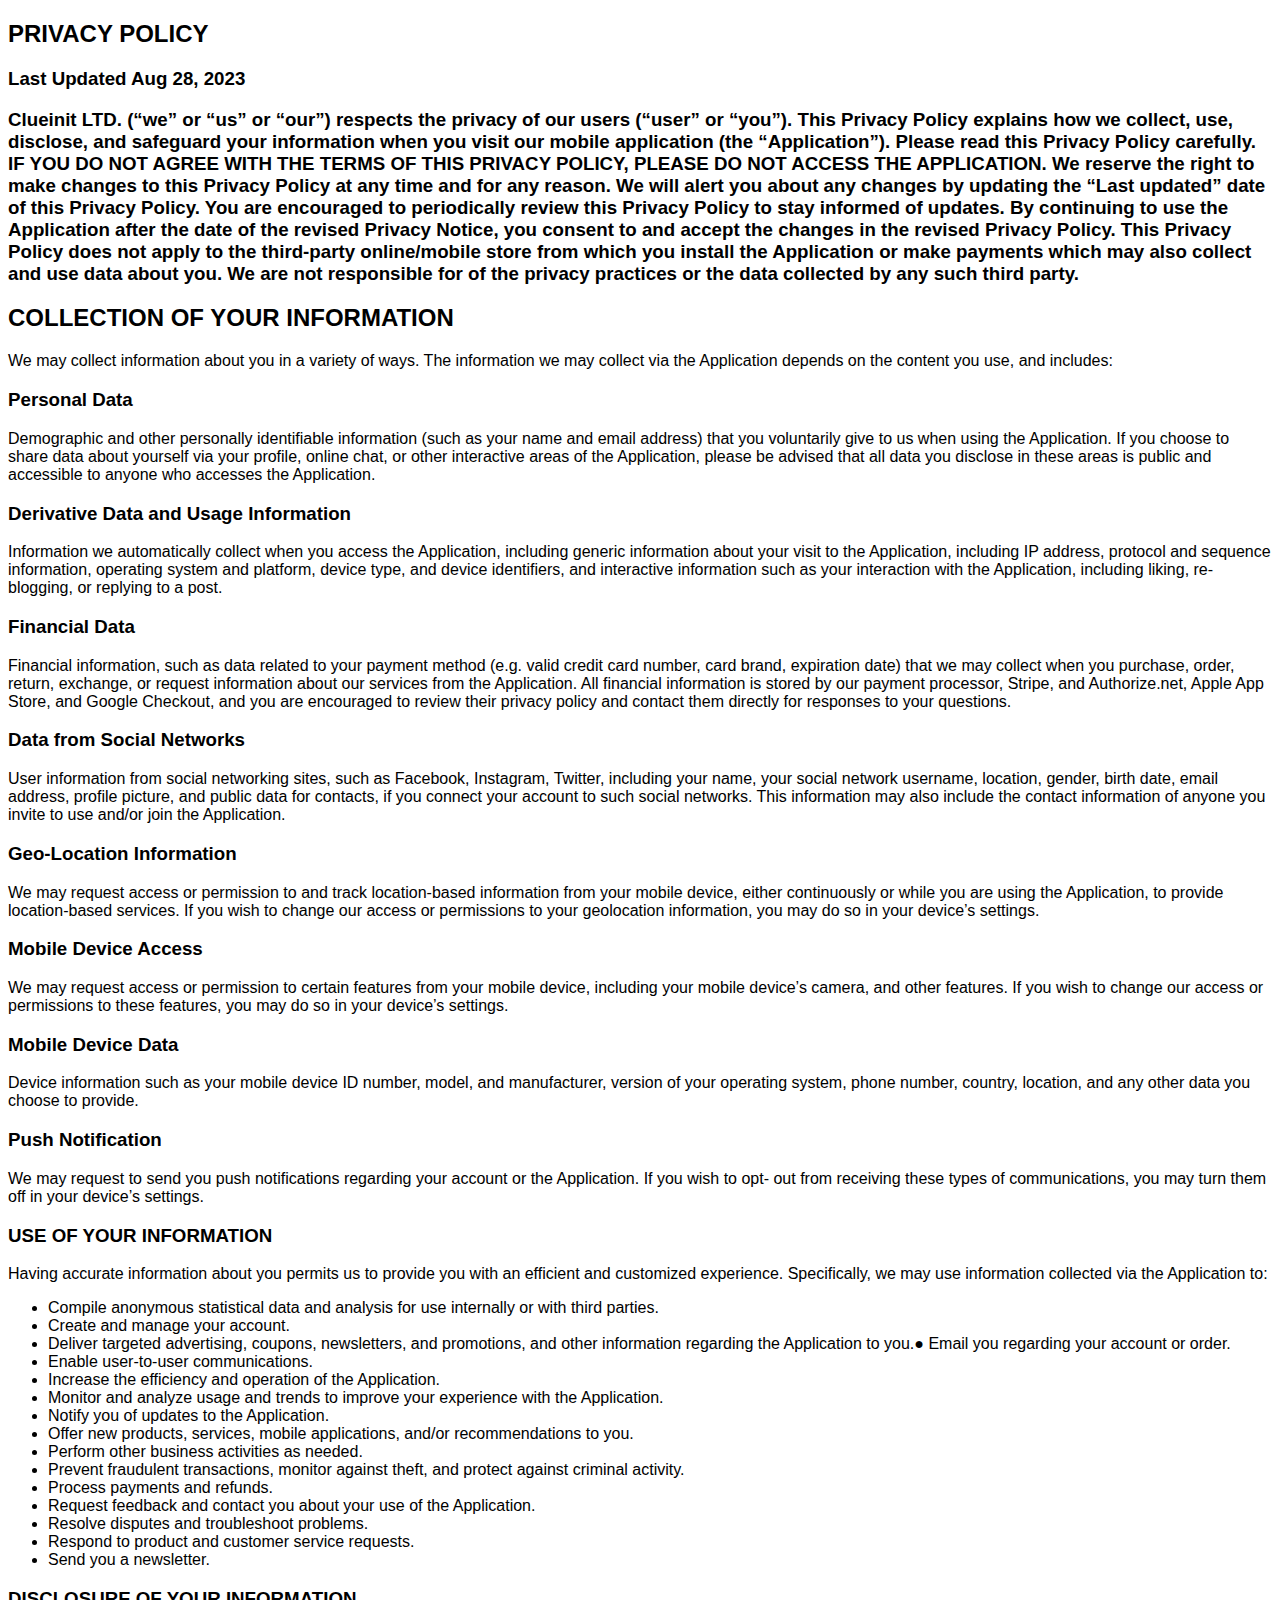
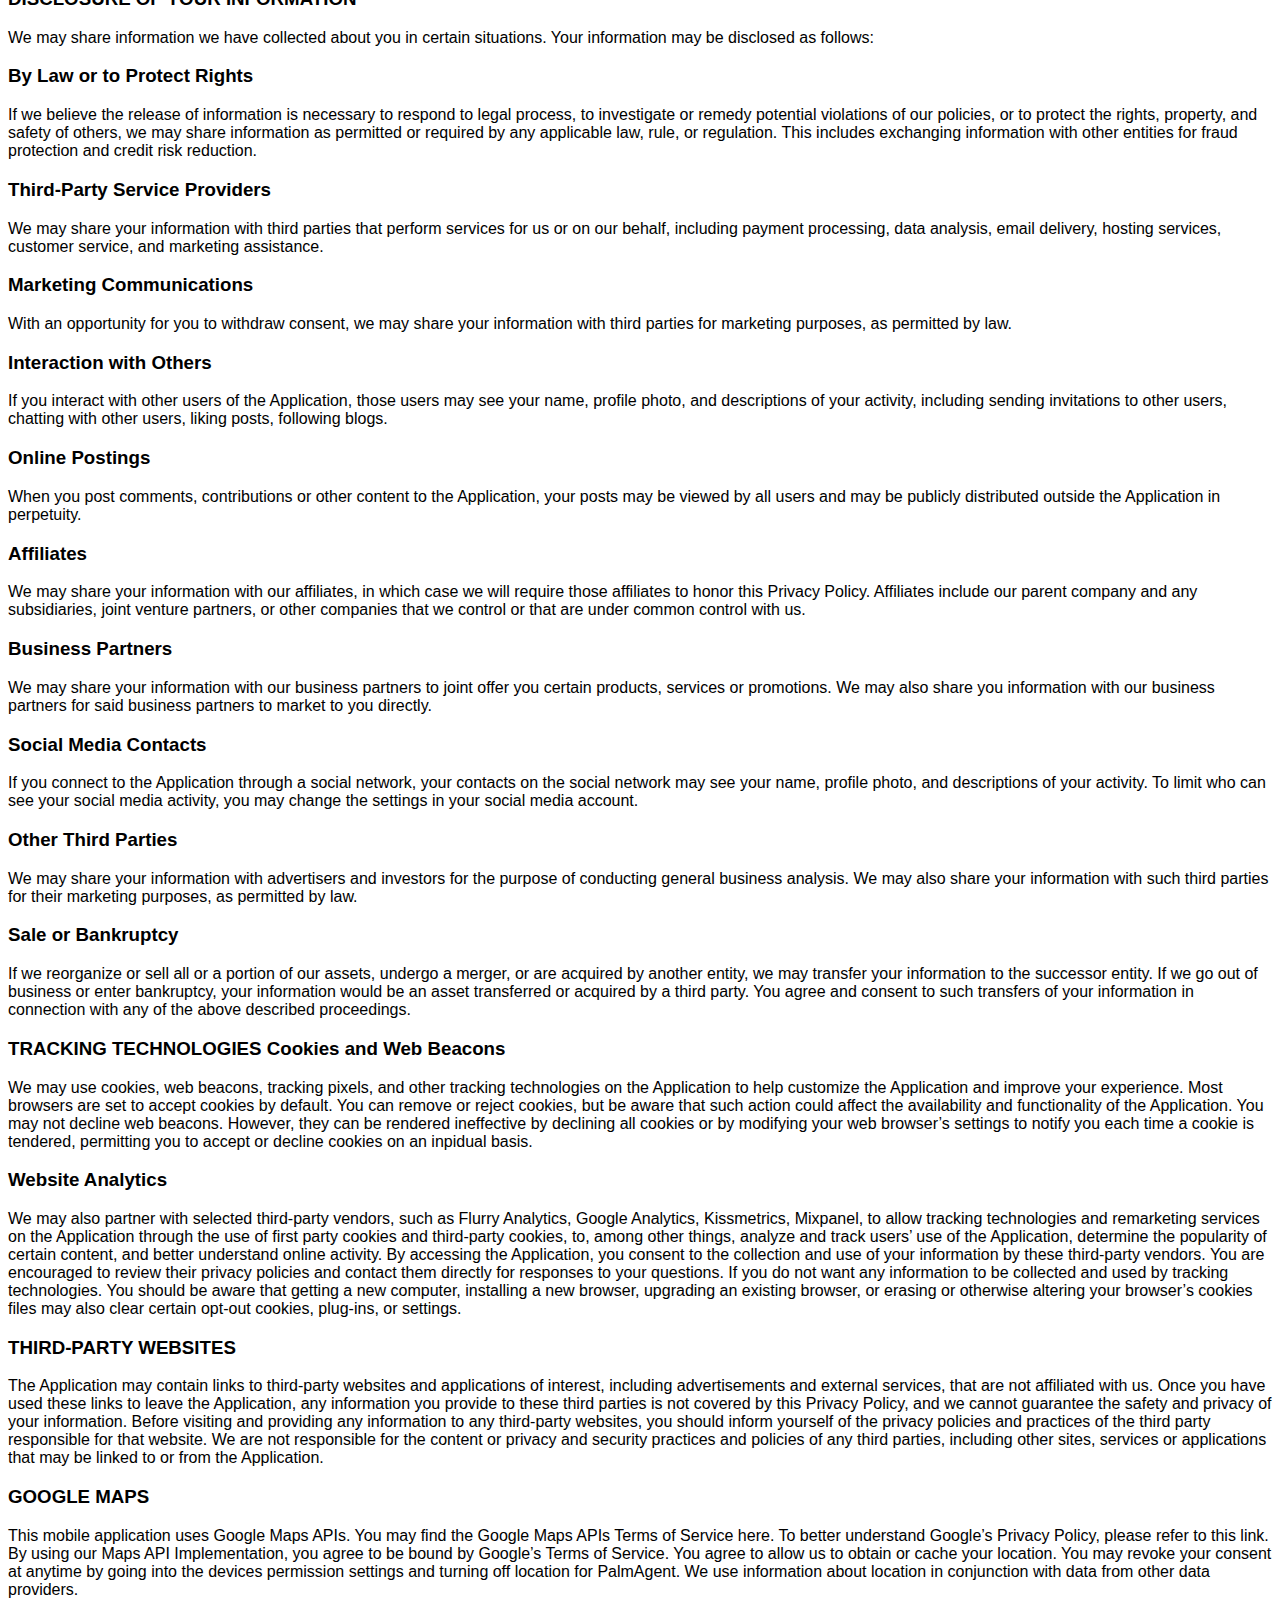
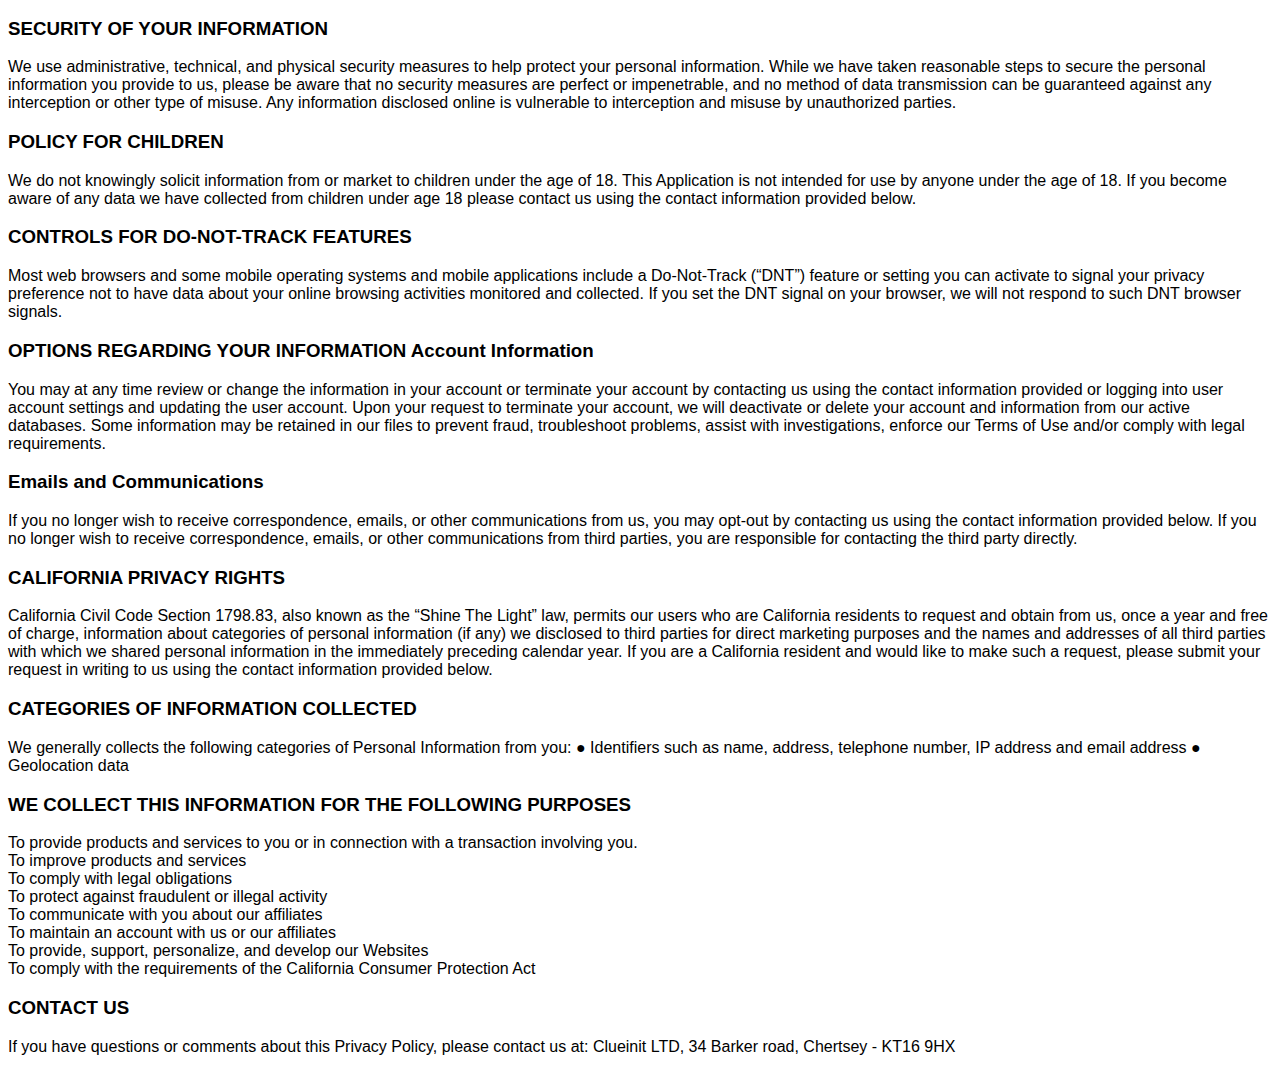
<file: PrivacyPolicy.html>
<!DOCTYPE html>
<html lang="en">

<head>
    <meta charset="UTF-8">
    <meta name="viewport" content="width=device-width, initial-scale=1.0">
    <title>Opensort - Privacy policy</title>
    <link rel="icon" type="image/png" sizes="32x32" href="./Weera_files/logo_icon_new.png">
    <link rel="icon" type="image/png" sizes="16x16" href="./Weera_files/logo_icon_new.png">
    <style>
        body{
            font-family: 'Gill Sans', 'Gill Sans MT', Calibri, 'Trebuchet MS', sans-serif;
        }
    </style>
</head>

<body>
    <h2> PRIVACY POLICY </h2>
    <p>
    <h3>Last Updated Aug 28, 2023<h3>

            Clueinit LTD. (“we” or “us” or “our”) respects the privacy of our users (“user” or “you”). This Privacy
            Policy explains how we collect, use, disclose, and safeguard your information when you visit our mobile
            application (the “Application”). Please read this Privacy Policy carefully. IF YOU DO NOT AGREE WITH THE
            TERMS OF THIS PRIVACY POLICY, PLEASE DO NOT ACCESS THE APPLICATION.

            We reserve the right to make changes to this Privacy Policy at any time and for any reason. We will alert
            you about any changes by updating the “Last updated” date of this Privacy Policy. You are encouraged to
            periodically review this Privacy Policy to stay informed of updates. By continuing to use the Application
            after the date of the revised Privacy Notice, you consent to and accept the changes in the revised Privacy
            Policy.

            This Privacy Policy does not apply to the third-party online/mobile store from which you install the
            Application or make payments which may also collect and use data about you. We are not responsible for of
            the privacy practices or the data collected by any such third party.
            <p>

            <h2>COLLECTION OF YOUR INFORMATION</h2>
            <p>
                We may collect information about you in a variety of ways. The information we may collect via the
                Application depends on the content you use, and includes:


            <h3>Personal Data</h3>

            <p>Demographic and other personally identifiable information (such as your name and email address) that you
                voluntarily give to us when using the Application. If you choose to share data about yourself via your
                profile, online chat, or other interactive areas of the Application, please be advised that all data you
                disclose in these areas is public and accessible to anyone who accesses the Application.
            </p>

            <h3>Derivative Data and Usage Information</h3>
            <p>
                Information we automatically collect when you access the Application, including generic information
                about your visit to the Application, including IP address, protocol and sequence information, operating
                system and platform, device type, and device identifiers, and interactive information such as your
                interaction with the Application, including liking, re-blogging, or replying to a post.
            </p>

            <h3>Financial Data</h3>
            <p>
                Financial information, such as data related to your payment method (e.g. valid credit card number, card
                brand, expiration date) that we may collect when you purchase, order, return, exchange, or request
                information about our services from the Application. All financial information is stored by our payment
                processor, Stripe, and Authorize.net, Apple App Store, and Google Checkout, and you are encouraged to
                review their privacy policy and contact them directly for responses to your questions.
            </p>

            <h3>Data from Social Networks</h3>
            <p>
                User information from social networking sites, such as Facebook, Instagram, Twitter, including your
                name, your social network username, location, gender, birth date, email address, profile picture, and
                public data for contacts, if you connect your account to such social networks. This information may also
                include the contact information of anyone you invite to use and/or join the Application.
            </p>

            <h3> Geo-Location Information</h3>
            <p>
                We may request access or permission to and track location-based information from your mobile device,
                either continuously or while you are using the Application, to provide location-based services. If you
                wish to change our access or permissions to your geolocation information, you may do so in your device’s
                settings.
            </p>

            <h3>Mobile Device Access</h3>
            <p>
                We may request access or permission to certain features from your mobile device, including your mobile
                device’s camera, and other features. If you wish to change our access or permissions to these features,
                you may do so in your device’s settings.
            </p>
            <h3>
                Mobile Device Data
            </h3>
            <p>
                Device information such as your mobile device ID number, model, and manufacturer, version of your
                operating system, phone number, country, location, and any other data you choose to provide.
            </p>

            <h3>
                Push Notification
            </h3>
            <p>
                We may request to send you push notifications regarding your account or the Application. If you wish to
                opt- out from receiving these types of communications, you may turn them off in your device’s settings.
            </p>

            <h3>
                USE OF YOUR INFORMATION
            </h3>
            <p>
                Having accurate information about you permits us to provide you with an efficient and customized
                experience. Specifically, we may use information collected via the Application to:
            <ul>
                <li>Compile anonymous statistical data and analysis for use internally or with third parties.</li>
                <li> Create and manage your account.</li>
                <li> Deliver targeted advertising, coupons, newsletters, and promotions, and other information
                    regarding the Application to you.● Email you regarding your account or order.</li>
                <li> Enable user-to-user communications.</li>
                <li> Increase the efficiency and operation of the Application.</li>
                <li> Monitor and analyze usage and trends to improve your experience with the Application.</li>
                <li> Notify you of updates to the Application.</li>
                <li> Offer new products, services, mobile applications, and/or recommendations to you.</li>
                <li> Perform other business activities as needed.</li>
                <li> Prevent fraudulent transactions, monitor against theft, and protect against criminal activity.
                </li>
                <li> Process payments and refunds.</li>
                <li> Request feedback and contact you about your use of the Application.</li>
                <li> Resolve disputes and troubleshoot problems.</li>
                <li> Respond to product and customer service requests.</li>
                <li> Send you a newsletter.
                </li>
            </ul>

            <h3>DISCLOSURE OF YOUR INFORMATION</h3>
            <p>
                We may share information we have collected about you in certain situations. Your information may be
                disclosed as follows:
            </p>
            <h3>
                By Law or to Protect Rights
            </h3>
            <p>
                If we believe the release of information is necessary to respond to legal process, to investigate or
                remedy potential violations of our policies, or to protect the rights, property, and safety of others,
                we may share information as permitted or required by any applicable law, rule, or regulation. This
                includes exchanging information with other entities for fraud protection and credit risk reduction.
            </p>
            <h3>
                Third-Party Service Providers
            </h3>
            <p>
                We may share your information with third parties that perform services for us or on our behalf,
                including payment processing, data analysis, email delivery, hosting services, customer service, and
                marketing assistance.
            </p>

            <h3>
                Marketing Communications
            </h3>
            <p>
                With an opportunity for you to withdraw consent, we may share your information with third parties for
                marketing purposes, as permitted by law.
            </p>
            <h3>
                Interaction with Others
            </h3>
            <p>
                If you interact with other users of the Application, those users may see your name, profile photo, and
                descriptions of your activity, including sending invitations to other users, chatting with other users,
                liking posts, following blogs.
            </p>
            <h3>
                Online Postings
            </h3>
            <p>
                When you post comments, contributions or other content to the Application, your posts may be viewed by
                all users and may be publicly distributed outside the Application in perpetuity.
            </p>
            <h3>

                Affiliates
            </h3>
            <p>
                We may share your information with our affiliates, in which case we will require those affiliates to
                honor this Privacy Policy. Affiliates include our parent company and any subsidiaries, joint venture
                partners, or other companies that we control or that are under common control with us.
            </p>
            <h3>
                Business Partners
            </h3>
            <p>
                We may share your information with our business partners to joint offer you certain products, services
                or promotions. We may also share you information with our business partners for said business partners
                to market to you directly.
            </p>
            <h3>
                Social Media Contacts
            </h3>
            <p>
                If you connect to the Application through a social network, your contacts on the social network may see
                your name, profile photo, and descriptions of your activity. To limit who can see your social media
                activity, you may change the settings in your social media account.
            </p>
            <h3>
                Other Third Parties
            </h3>
            <p>
                We may share your information with advertisers and investors for the purpose of conducting general
                business analysis. We may also share your information with such third parties for their marketing
                purposes, as permitted by law.
            </p>
            <h3>
                Sale or Bankruptcy
            </h3>
            <p>
                If we reorganize or sell all or a portion of our assets, undergo a merger, or are acquired by another
                entity, we may transfer your information to the successor entity. If we go out of business or enter
                bankruptcy, your information would be an asset transferred or acquired by a third party. You agree and
                consent to such transfers of your information in connection with any of the above described proceedings.
            </p>
            <h3>
                TRACKING TECHNOLOGIES Cookies and Web Beacons
            </h3>
            <p>
                We may use cookies, web beacons, tracking pixels, and other tracking technologies on the Application to
                help customize the Application and improve your experience. Most browsers are set to accept cookies by
                default. You can remove or reject cookies, but be aware that such action could affect the availability
                and functionality of the Application. You may not decline web beacons. However, they can be rendered
                ineffective by declining all cookies or by modifying your web browser’s settings to notify you each time
                a cookie is tendered, permitting you to accept or decline cookies on an inpidual basis.
            </p>
            <h3>
                Website Analytics
            </h3>
            <p>
                We may also partner with selected third-party vendors, such as Flurry Analytics, Google Analytics,
                Kissmetrics, Mixpanel, to allow tracking technologies and remarketing services on the Application
                through the use of first party cookies and third-party cookies, to, among other things, analyze and
                track users’ use of the Application, determine the popularity of certain content, and better understand
                online activity. By accessing the Application, you consent to the collection and use of your information
                by these third-party vendors. You are encouraged to review their privacy policies and contact them
                directly for responses to your questions. If you do not want any information to be collected and used by
                tracking technologies.

                You should be aware that getting a new computer, installing a new browser, upgrading an existing
                browser, or erasing or otherwise altering your browser’s cookies files may also clear certain opt-out
                cookies, plug-ins, or settings.
            </p>
            <h3>
                THIRD-PARTY WEBSITES
            </h3>
            <p>
                The Application may contain links to third-party websites and applications of interest, including
                advertisements and external services, that are not affiliated with us. Once you have used these links to
                leave the Application, any information you provide to these third parties is not covered by this Privacy
                Policy, and we cannot guarantee the safety and privacy of your information. Before visiting and
                providing any information to any third-party websites, you should inform yourself of the privacy
                policies and practices of the third party responsible for that website. We are not responsible for the
                content or privacy and security practices and policies of any third parties, including other sites,
                services or applications that may be linked to or from the Application.
            </p>
            <h3>
                GOOGLE MAPS
            </h3>
            <p>
                This mobile application uses Google Maps APIs. You may find the Google Maps APIs Terms of Service here.
                To better understand Google’s Privacy Policy, please refer to this link.

                By using our Maps API Implementation, you agree to be bound by Google’s Terms of Service. You agree to
                allow us to obtain or cache your location. You may revoke your consent at anytime by going into the
                devices permission settings and turning off location for PalmAgent. We use information about location in
                conjunction with data from other data providers.
            </p>
            <h3>

                SECURITY OF YOUR INFORMATION
            </h3>
            <p>
                We use administrative, technical, and physical security measures to help protect your personal
                information. While we have taken reasonable steps to secure the personal information you provide to us,
                please be aware that no security measures are perfect or impenetrable, and no method of data
                transmission can be guaranteed against any interception or other type of misuse. Any information
                disclosed online is vulnerable to interception and misuse by unauthorized parties.
            </p>
            <h3>
                POLICY FOR CHILDREN
            </h3>
            <p>
                We do not knowingly solicit information from or market to children under the age of 18. This Application
                is not intended for use by anyone under the age of 18. If you become aware of any data we have collected
                from children under age 18 please contact us using the contact information provided below.
            </p>
            <h3>
                CONTROLS FOR DO-NOT-TRACK FEATURES
            </h3>
            <p>
                Most web browsers and some mobile operating systems and mobile applications include a Do-Not-Track
                (“DNT”) feature or setting you can activate to signal your privacy preference not to have data about
                your online browsing activities monitored and collected. If you set the DNT signal on your browser, we
                will not respond to such DNT browser signals.
            </p>
            <h3>
                OPTIONS REGARDING YOUR INFORMATION Account Information
            </h3>
            <p>
                You may at any time review or change the information in your account or terminate your account by
                contacting us using the contact information provided or logging into user account settings and updating
                the user account.

                Upon your request to terminate your account, we will deactivate or delete your account and information
                from our active databases. Some information may be retained in our files to prevent fraud, troubleshoot
                problems, assist with investigations, enforce our Terms of Use and/or comply with legal requirements.
            </p>

            <h3>
                Emails and Communications
            </h3>
            <p>
                If you no longer wish to receive correspondence, emails, or other communications from us, you may
                opt-out by contacting us using the contact information provided below.

                If you no longer wish to receive correspondence, emails, or other communications from third parties, you
                are responsible for contacting the third party directly.
            </p>
            <h3>

                CALIFORNIA PRIVACY RIGHTS
            </h3>
            <p>
                California Civil Code Section 1798.83, also known as the “Shine The Light” law, permits our users who
                are California residents to request and obtain from us, once a year and free of charge, information
                about categories of personal information (if any) we disclosed to third parties for direct marketing
                purposes and the names and addresses of all third parties with which we shared personal information in
                the immediately preceding calendar year. If you are a California resident and would like to make such a
                request, please submit your request in writing to us using the contact information provided below.
            </p>
            <h3>
                CATEGORIES OF INFORMATION COLLECTED
            </h3>
            <p>
                We generally collects the following categories of Personal Information from you:

                ● Identifiers such as name, address, telephone number, IP address and email address
                ● Geolocation data

            </p>
            <h3>
                WE COLLECT THIS INFORMATION FOR THE FOLLOWING PURPOSES
            </h3>
            <li> To provide products and services to you or in connection with a transaction involving you.</li>
             <li>To improve products and services</li>
            <li> To comply with legal obligations</li>
             <li>To protect against fraudulent or illegal activity</li>
            <li> To communicate with you about our affiliates</li>
            <li>To maintain an account with us or our affiliates</li>
            <li> To provide, support, personalize, and develop our Websites</li>
            <li> To comply with the requirements of the California Consumer Protection Act</li>

            <h3>
                CONTACT US
            </h3>
            <p>
                If you have questions or comments about this Privacy Policy, please contact us at:

                Clueinit LTD, 34 Barker road, Chertsey - KT16 9HX
            </p>
</body>

</html>
</file>
